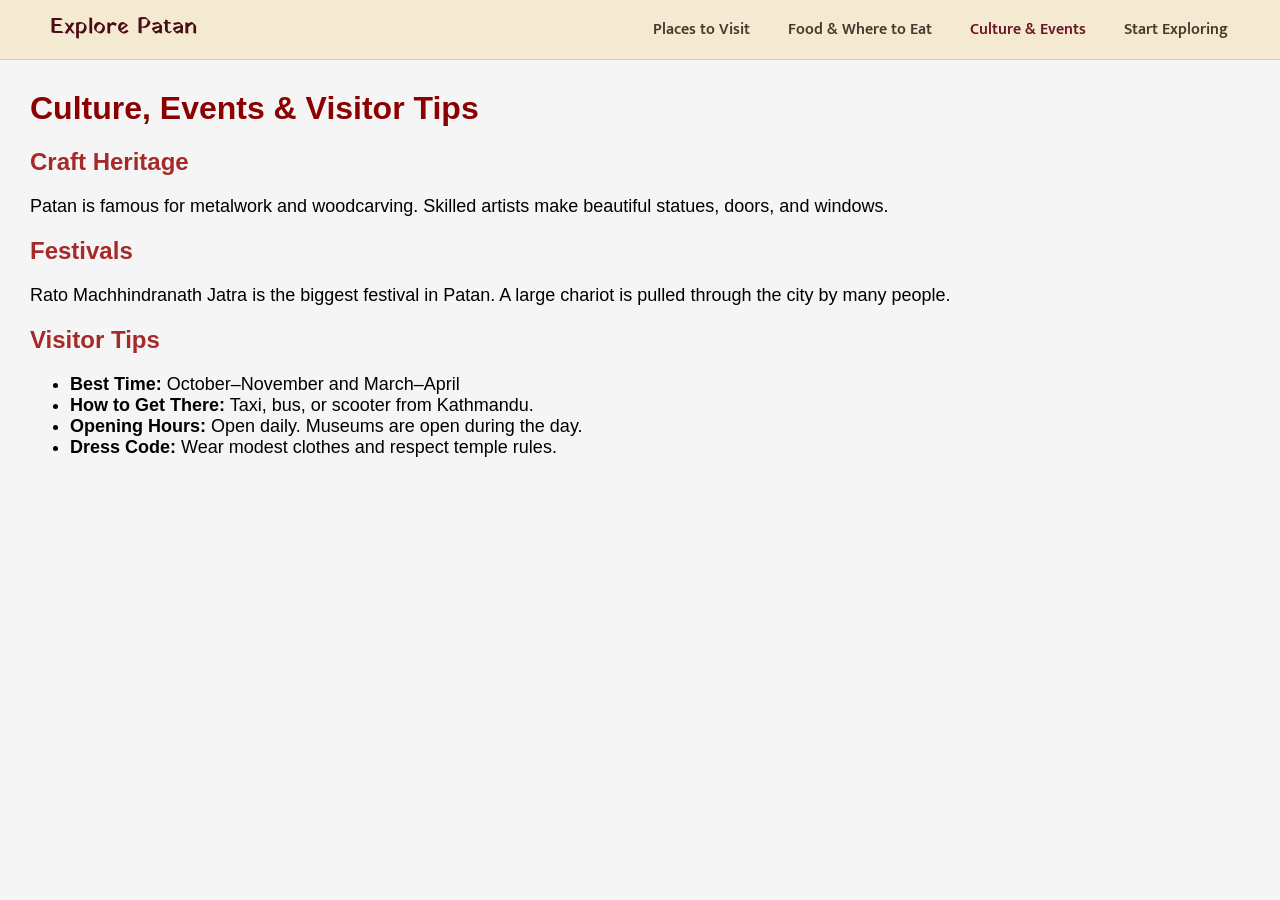
<file: culture.html>
<!DOCTYPE html>
<html lang="en">
<head>
    <meta charset="UTF-8">
    <meta name="viewport" content="width=device-width, initial-scale=1.0">
    <title>Culture & Visitor Tips</title>
    <link href="https://fonts.googleapis.com/css2?family=Yatra+One&family=Mukta:wght@400;500;600;700;800&display=swap" rel="stylesheet">
    <link rel="stylesheet" href="style-global.css">
    <link rel="stylesheet" href="style-culture.css">
</head>
<body>
    <header>
    <div class="navbar">
    <a href="index.html" class="brand"> Explore Patan </a>

    <nav class="nav-links">
      <a href="places.html">Places to Visit</a>
      <a href="foods.html">Food &amp; Where to Eat</a>
      <a href="culture.html" class="active">Culture &amp; Events</a>
      <a href="#top" class="nav-cta">Start Exploring</a>
    </nav>
  </div>
    </header>
    <div class="content">
        <h1>Culture, Events & Visitor Tips</h1>

        <h2>Craft Heritage</h2>
        <p>Patan is famous for metalwork and woodcarving. Skilled artists make beautiful statues, doors, and windows.</p>

        <h2>Festivals</h2>
        <p>Rato Machhindranath Jatra is the biggest festival in Patan. A large chariot is pulled through the city by many people.</p>

        <h2>Visitor Tips</h2>
        <ul>
            <li><b>Best Time:</b> October–November and March–April</li>
            <li><b>How to Get There:</b> Taxi, bus, or scooter from Kathmandu.</li>
            <li><b>Opening Hours:</b> Open daily. Museums are open during the day.</li>
            <li><b>Dress Code:</b> Wear modest clothes and respect temple rules.</li>
        </ul>
    </div>
</body>
</html>
</file>
<file: style-global.css>
:root{
    --ink:      #241a14;   /* dark carved wood */
    --ink-soft: #4a382d;
    --parchment:#f4e9cf;   /* stone/paper background */
    --surface:  #fdf7e9;   /* card surface, lighter parchment */
    --brick:    #a8462e;   /* fired clay brick */
    --brick-deep:#7c3220;
    --maroon:   #6e1423;   /* temple wood / attire red */
    --maroon-deep:#4a0c17;
    --indigo:   #1e3a5f;   /* paubha-painting dusk blue */
    --indigo-deep:#122439;
    --gold:     #c89b3c;   /* brass / gilt */
    --gold-light:#e8c878;
    --line:     rgba(36,26,20,0.14);

    --font-display: 'Yatra One', serif;
    --font-body: 'Mukta', sans-serif;

    --container: 1180px;
    --radius: 6px;
}
header{
    position:sticky; top:0; z-index:50;
    background:rgba(244,233,207,0.92);
    backdrop-filter:blur(6px);
    border-bottom:1px solid var(--line);
}
.navbar{
    display:flex;
    align-items:center;
    justify-content:space-between;
    line-height:1.2;
    padding:16px 28px;
    max-width:var(--container);
    margin:0 auto;
}
.brand{
    display:flex; align-items:center; gap:12px;
    text-decoration:none;
    font-family:var(--font-display);
    font-size:1.35rem;
    color:var(--maroon-deep);
    transition:color .15s;
}
.brand:hover,
.brand:focus-visible,
.brand:active{
    color:var(--maroon);
}
.nav-links{
    display:flex;
    align-items:center;
    gap:34px;
}
.nav-links a{
    text-decoration:none;
    font-weight:600;
    font-size:.98rem;
    font-family:var(--font-body);
    color:var(--ink-soft);
    position:relative;
    padding:4px 2px;
    transition:color .15s;
}
.nav-links a:hover{
    color:var(--maroon);
}
.brand.active,
.nav-links a.active{
    color:var(--maroon);
}

.nav-links a:active{
    color:var(--maroon);
}
</file>
<file: style-culture.css>
body{
    font-family: Arial, sans-serif;
    margin: 0;
    background-color: #f5f5f5;
}
.content{
    margin:30px;
}

h1{
    color: darkred;
}

h2{
    color: brown;
}

p, li{
    font-size: 18px;
}
</file>
